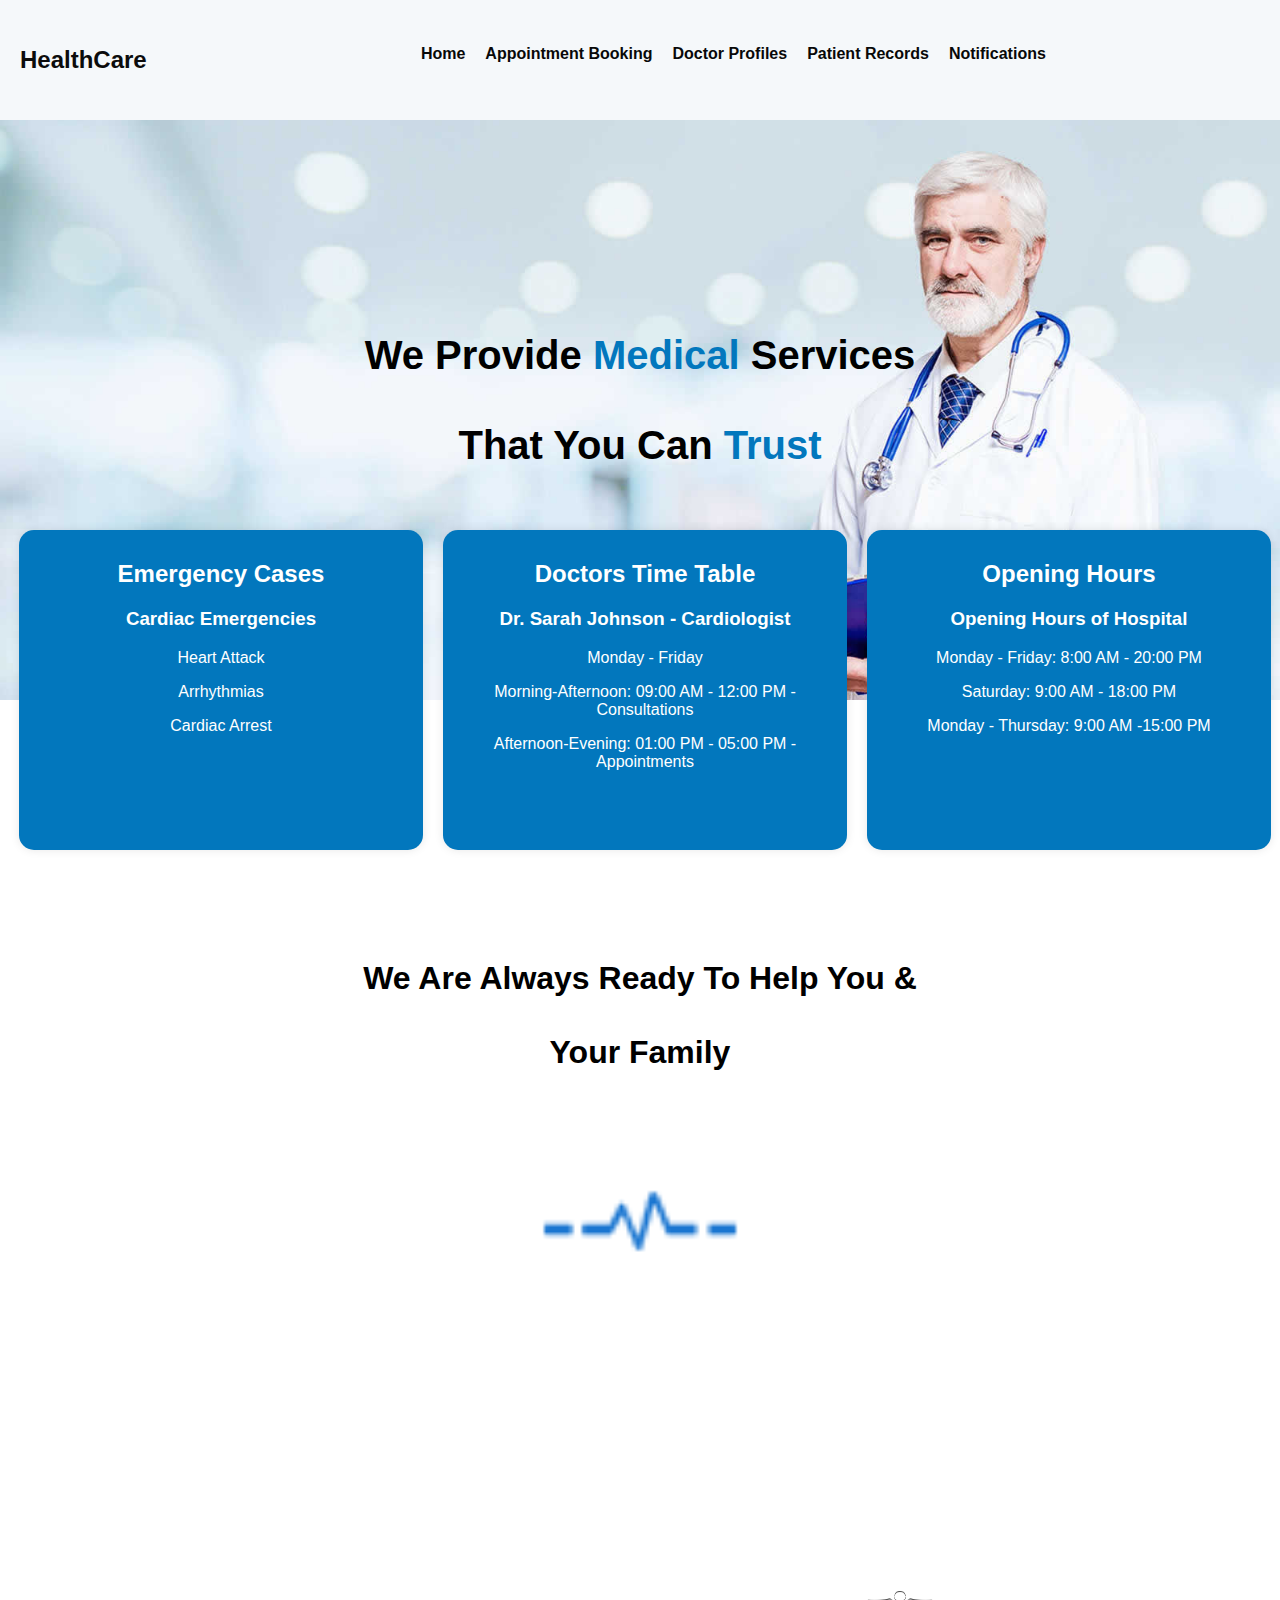
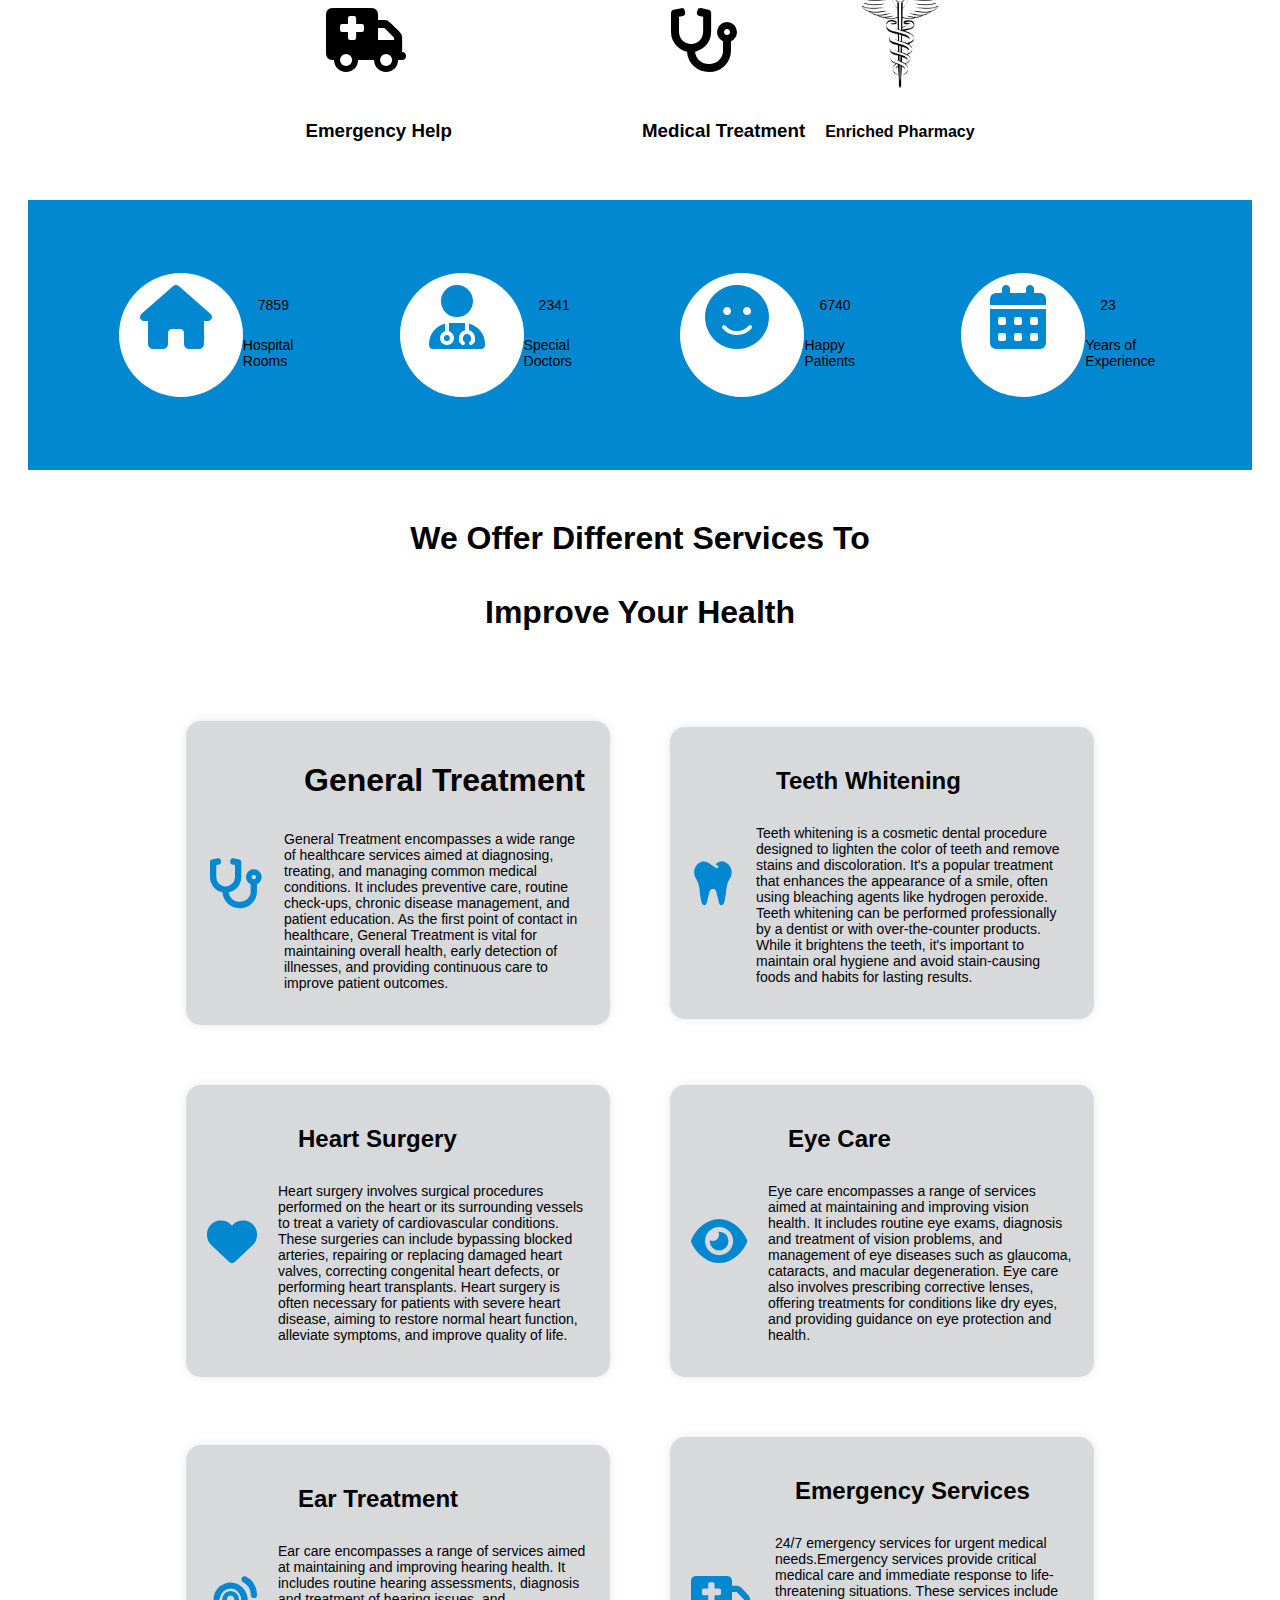
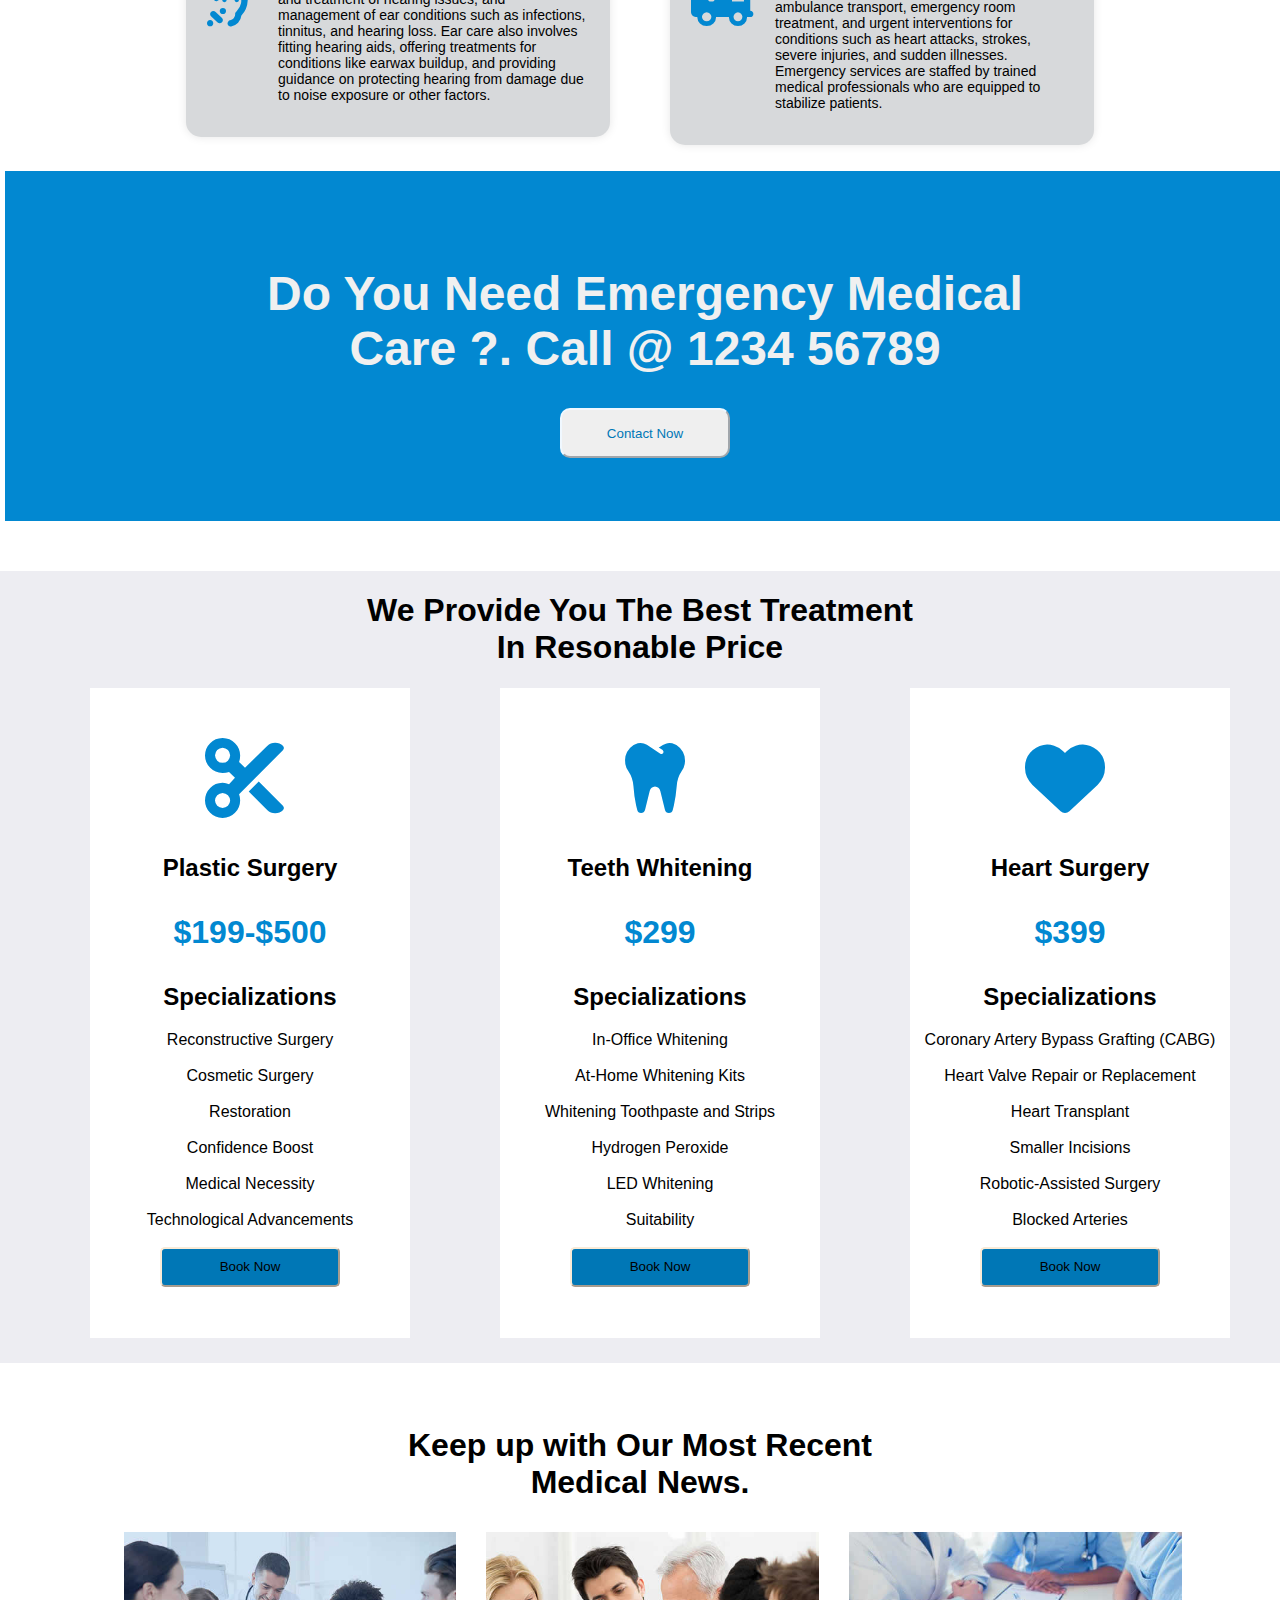
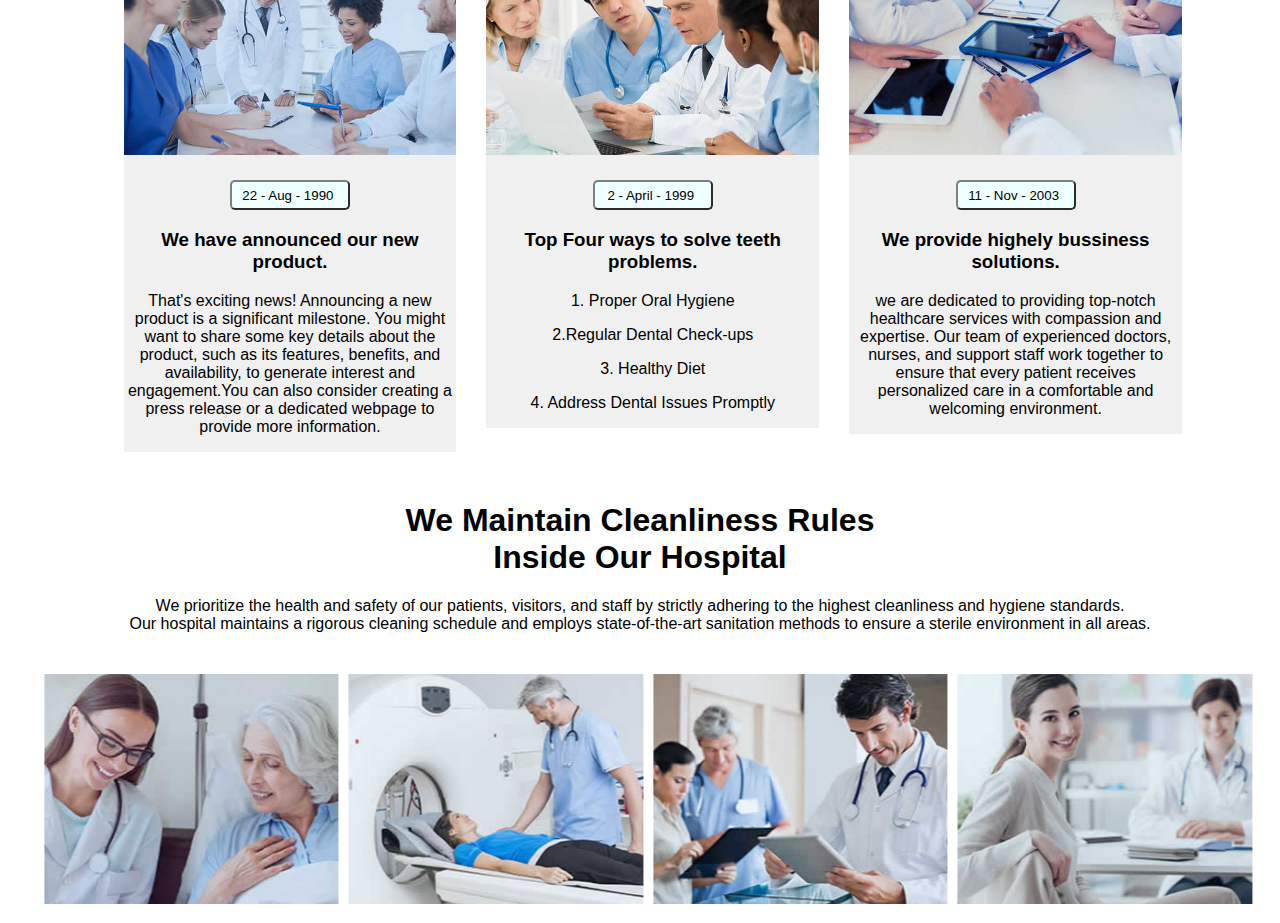
<file: index.html>
<!DOCTYPE html>
<html lang="en">
<head>
    <meta charset="UTF-8">
    <meta name="viewport" content="width=device-width, initial-scale=1.0">
    <title>Healthcare System</title>
    <link rel="stylesheet" href="styles.css">
    <link rel="stylesheet" href="https://cdnjs.cloudflare.com/ajax/libs/font-awesome/6.0.0/css/all.min.css">
</head>
<body>
    <!-- Header -->
    <header>
        <div class="logo">HealthCare</div>
        <nav>
            <ul>
                <li><a href="#">Home</a></li>
                <li><a href="appointment.html" target="_self">Appointment Booking</a></li>
                <li><a href="#">Doctor Profiles</a></li>
                <li><a href="#">Patient Records</a></li>
                <li><a href="#">Notifications</a></li>
            </ul>
        </nav>
    </header>
    
    <!-- Hero Section with Image Slider -->
    <section class="hero1">
        <div class="hero1-slider">
            <div class="slide active">
                <img src="Images/slider.jpg" alt="Slide 1">
                <div class="hero1-content">
                    <h1>We Provide <span class="highlight">Medical</span> Services<br><br> That You Can <span class="highlight">Trust</span></h1>
                </div>
            </div>
            <div class="slide">
                <img src="Images/slider2.jpg" alt="Slide 2">
                <div class="hero1-content">
                    <h1>We Provide <span class="highlight">Medical</span> Services<br><br> That You Can <span class="highlight">Trust</span></h1>
                </div>
            </div>
            <div class="slide">
                <img src="Images/slider3.jpg" alt="Slide 3">
                <div class="hero1-content">
                    <h1>We Provide <span class="highlight">Medical</span> Services<br><br> That You Can <span class="highlight">Trust</span></h1>
                </div>
            </div>
        </div>
    </section>
    <section class="list-courses">
        
        <div class="box1">
           
            <h2>Emergency Cases</h2>
            <h3>Cardiac Emergencies</h3>
            <p>
                Heart Attack
            </p>
            <p>Arrhythmias</p>
            <p>Cardiac Arrest</p>
           
            
        </div>

        <div class="box2">
           
            <h2>Doctors Time Table</h2>
            <h3>Dr. Sarah Johnson - Cardiologist</h3>
            <p>Monday - Friday</p>
            <p>Morning-Afternoon: 09:00 AM - 12:00 PM - Consultations</p>
            <p>Afternoon-Evening: 01:00 PM - 05:00 PM - Appointments</p>
            
        </div>

        <div class="box3">
            
            <h2>Opening Hours</h2>
            <h3>Opening Hours of Hospital</h3>
            <p>Monday - Friday: 8:00 AM - 20:00 PM</p>
            <p>Saturday: 9:00 AM - 18:00 PM</p>
            <p>Monday - Thursday: 9:00 AM -15:00 PM</p>
        </div>
    </section>
    <h2 class="quote">We Are Always Ready To Help You & <br><br>Your Family</h2>
    <!-- Other sections like Doctor Profiles and Testimonials here -->
    <div style="text-align: center;">
        <img src="Images/section-img.png" height="100px" width=200px  alt="Centered Image">
    </div>
    <!-------->
   <!-- Icons in a Row -->
<div class="icon-container">
    <div class="box4">
        <i class="fa-solid fa-truck-medical"></i>
    <h3>Emergency Help</h3>
    </div>
    <div class="box5">
        <i class="fa-solid fa-stethoscope"></i> 
        <h3>Medical Treatment</h3>
    </div>
    <div class="box6">
        <img src="Images/caduceus.png" height=70px width=70px>
        <h4>Enriched Pharmacy</h4>
    </div>
  
</div>
<div class="info">
    <div class="icon-with-text">
        <div class="room">
            <i class="fa-solid fa-house"></i> <!-- Home Icon -->
        </div>
        <div class="text-content">
            <p class="icon-text">7859</p>
            <p class="text">Hospital Rooms</p>
        </div>
    </div>
    <div class="icon-with-text">
        <div class="sp-doctor">
            <i class="fa-solid fa-user-md"></i> <!-- Doctor Icon -->
        </div>
        <div class="text-content">
            <p class="icon-text">2341</p>
            <p class="text">Special Doctors</p>
        </div>
    </div>
    <div class="icon-with-text">
        <div class="hp-patients">
            <i class="fa-solid fa-face-smile"></i> <!-- Happy Face Icon -->
        </div>
        <div class="text-content">
            <p class="icon-text">6740</p>
            <p class="text">Happy Patients</p>
        </div>
    </div>
    <div class="icon-with-text">
        <div class="yoe">
            <i class="fa-solid fa-calendar-alt"></i> <!-- Calendar Icon -->
        </div>
        <div class="text-content">
            <p class="icon-text">23</p>
            <p class="text">Years of Experience</p>
        </div>
    </div>
</div>
<h1 class="sample">We Offer Different Services To <br><br>Improve Your Health</h1>
<section class="services">
    <div class="icon-container">
        <div class="service-item">
            <i class="fas fa-stethoscope"></i>
            <div class="text-content">
                <h1>General Treatment</h1>
                <p>

                    General Treatment encompasses a wide range of healthcare services aimed at diagnosing, treating, and managing common medical conditions. It includes preventive care, routine check-ups, chronic disease management, and patient education. As the first point of contact in healthcare, General Treatment is vital for maintaining overall health, early detection of illnesses, and providing continuous care to improve patient outcomes.</p>
            </div>
        </div>
        <div class="service-item">
            <i class="fa-solid fa-tooth"></i> 
            <div class="text-content">
                <h2>Teeth Whitening</h2>
                <p>

                    Teeth whitening is a cosmetic dental procedure designed to lighten the color of teeth and remove stains and discoloration. It's a popular treatment that enhances the appearance of a smile, often using bleaching agents like hydrogen peroxide. Teeth whitening can be performed professionally by a dentist or with over-the-counter products. While it brightens the teeth, it's important to maintain oral hygiene and avoid stain-causing foods and habits for lasting results.</p>
            </div>
        </div>
        <div class="service-item">
            <i class="fa-solid fa-heart"></i>
            <div class="text-content">
                <h2>Heart Surgery</h2>
                <p>

                    Heart surgery involves surgical procedures performed on the heart or its surrounding vessels to treat a variety of cardiovascular conditions. These surgeries can include bypassing blocked arteries, repairing or replacing damaged heart valves, correcting congenital heart defects, or performing heart transplants. Heart surgery is often necessary for patients with severe heart disease, aiming to restore normal heart function, alleviate symptoms, and improve quality of life.</p>
            </div>
        </div>
        <div class="service-item">
            <i class="fas fa-eye"></i> <!-- Example icon for a new service -->
            <div class="text-content">
                <h2>Eye Care</h2>
                <p>Eye care encompasses a range of services aimed at maintaining and improving vision health. It includes routine eye exams, diagnosis and treatment of vision problems, and management of eye diseases such as glaucoma, cataracts, and macular degeneration. Eye care also involves prescribing corrective lenses, offering treatments for conditions like dry eyes, and providing guidance on eye protection and health.</p>
            </div>
        </div>
        <div class="service-item">
            <i class="fas fa-ear-listen"></i> <!-- Example icon for a new service -->
            <div class="text-content">
                <h2>Ear Treatment</h2>
                <p>Ear care encompasses a range of services aimed at maintaining and improving hearing health. It includes routine hearing assessments, diagnosis and treatment of hearing issues, and management of ear conditions such as infections, tinnitus, and hearing loss. Ear care also involves fitting hearing aids, offering treatments for conditions like earwax buildup, and providing guidance on protecting hearing from damage due to noise exposure or other factors.</p>
            </div>
        </div>
        <div class="service-item">
            <i class="fa-solid fa-ambulance"></i>

            <div class="text-content">
                <h2>Emergency Services</h2>
                <p>24/7 emergency services for urgent medical needs.Emergency services provide critical medical care and immediate response to life-threatening situations. These services include ambulance transport, emergency room treatment, and urgent interventions for conditions such as heart attacks, strokes, severe injuries, and sudden illnesses. Emergency services are staffed by trained medical professionals who are equipped to stabilize patients.</p>
            </div>
        </div>
    </div>
</section>
<section>
    <div class="care">
    <h1>Do You Need Emergency Medical<br> Care ?. Call @ 1234 56789</h1>
    <button type="button">Contact Now</button>
   
</div>
</section>

    <div class="prices">
        <h1>We Provide You The Best Treatment <br>In Resonable Price
        </h1>
        <div class="price-items">
            <div class="item1"> 
                <i class="fa-solid fa-scissors"></i>
                <h1>Plastic Surgery</h1>
                <p>$199-$500</p>

                <h2>Specializations</h2>
                <p1>Reconstructive Surgery</p1><br><br>
                <p2>Cosmetic Surgery</p2><br><br>
                <p3>Restoration</p3><br><br>
                <p4>Confidence Boost</p4><br><br>
                <p5>Medical Necessity</p5><br><br>
                <p6>Technological Advancements</p6><br><br>
             <button class="buy">Book Now</button>   

            </div>
            <div class="item2"> 
                <i class="fa-solid fa-tooth"></i>
                <h1>Teeth Whitening</h1>
                <p>$299</p>
                <h2>Specializations</h2>
                <p1>In-Office Whitening</p1><br><br>
                <p2>At-Home Whitening Kits</p2><br><br>
                <p3>Whitening Toothpaste and Strips</p3><br><br>
                <p4>Hydrogen Peroxide</p4><br><br>
                <p5>LED Whitening</p5><br><br>
                <p6>Suitability</p6><br><br>
                <button class="buy">Book Now</button>   
            </div>
            <div class="item3"> 
                <i class="fa-solid fa-heart"></i>
                <h1>Heart Surgery</h1>
                <p>$399</p>
                <h2>Specializations</h2>
                <p1>Coronary Artery Bypass Grafting (CABG)</p1><br><br>
                <p2>Heart Valve Repair or Replacement</p2><br><br>
                <p3>Heart Transplant</p3><br><br>
                <p4>Smaller Incisions</p4> <br><br>
                <p5>Robotic-Assisted Surgery</p5><br><br>   
                <p6>Blocked Arteries</p6><br><br>
                <button class="buy">Book Now</button>  
            </div>
        </div>
    </div>
<!--Our Medical in News---->
<div class="news">
    <h1>Keep up with Our Most Recent<br> Medical News.</h1>
    <div class="news-head">
        
        <div class="news1">
            <img src="Images/blog1.jpg" alt="Slide 1"> 
            <button class="read">22 - Aug - 1990</button>
            <h3>We have announced our new product.</h3>
            <p>That's exciting news! Announcing a new product is a significant milestone. You might want to share some key details about the product, such as its features, benefits, and availability, to generate interest and engagement.You can also consider creating a press release or a dedicated webpage to provide more information.</p>
        </div>
        <div class="news2">
            <img src="Images/blog2.jpg" alt="Slide 1">
            <button class="read">2 - April - 1999</button>
            <h3>Top Four ways to solve teeth problems.</h3>
            <p>1. Proper Oral Hygiene</p>
            <p>2.Regular Dental Check-ups</p>
            <p>3. Healthy Diet</p>
            <p>
                4. Address Dental Issues Promptly
            </p>
           
        </div>
        <div class="news3">
            <img src="Images/blog3.jpg" alt="Slide 1">
            <button class="read">11 - Nov - 2003</button>
            <h3>We provide highely bussiness solutions.</h3>
            <p>we are dedicated to providing top-notch healthcare services with compassion and expertise. Our team of experienced doctors, nurses, and support staff work together to ensure that every patient receives personalized care in a comfortable and welcoming environment.</p>
           
            
        </div>
    </div>
</div>
<section>
    <div class="clean">
        <h1>We Maintain Cleanliness Rules <br>Inside Our Hospital</h1>
        <p>We prioritize the health and safety of our patients, visitors, and staff by strictly adhering to the highest cleanliness and hygiene standards.<br> Our hospital maintains a rigorous cleaning schedule and employs state-of-the-art sanitation methods to ensure a sterile environment in all areas.</p>
       <marquee behavior="alternate" direction="left">
        <div class="clean-ness">
            <div class="clean1">
                <img src="Images/pf1.jpg" alt="Cleanliness Image 1">
            </div>
            <div class="clean2">
                <img src="Images/pf2.jpg" alt="Cleanliness Image 2">
            </div>
            <div class="clean3">
                <img src="Images/pf3.jpg" alt="Cleanliness Image 3">
            </div>
            <div class="clean4">
                <img src="Images/pf4.jpg" alt="Cleanliness Image 4">
            </div>
        </div>
    </marquee>
    </div>
</section>

    <!-- Footer -->
    <footer>
        <div class="footer-content">
            <div class="quick-links">
                <a href="#">Privacy Policy</a>
                <a href="#">Terms of Service</a>
            </div>
            <div class="contact-info">
                <p>123 Health St., Care City</p>
                <p>Email: info@healthcare.com</p>
                <p>Phone: +123-456-7890</p>
            </div>
            <div class="social-media">
                <a href="#">Facebook</a>
                <a href="#">Twitter</a>
                <a href="#">LinkedIn</a>
            </div>
        </div>
    </footer>

    <script>
        document.addEventListener('DOMContentLoaded', function () {
            let currentSlide = 0;
            const slides = document.querySelectorAll('.hero1-slider .slide');
            const totalSlides = slides.length;

            function showSlide(index) {
                slides.forEach((slide, i) => {
                    slide.classList.remove('active');
                    if (i === index) {
                        slide.classList.add('active');
                    }
                });
            }

            function nextSlide() {
                currentSlide = (currentSlide + 1) % totalSlides;
                showSlide(currentSlide);
            }

            // Show the first slide initially
            showSlide(currentSlide);

            // Change slide every 5 seconds
            setInterval(nextSlide, 5000);
        });
    </script>
  <script>
    document.addEventListener('DOMContentLoaded', () => {
        const cleanNessContainer = document.querySelector('.clean-ness');
        const scrollAmount = 1; // Adjust this value to control the scroll speed
        const scrollInterval = 5; // Interval in milliseconds (lower is faster)

        // Function to handle scrolling
        function scrollImages() {
            cleanNessContainer.scrollLeft += scrollAmount;
            
            // Reset scroll position to create an infinite scroll effect
            if (cleanNessContainer.scrollLeft >= cleanNessContainer.scrollWidth / 2) {
                cleanNessContainer.scrollLeft = 0;
            }
        }

        // Start scrolling images
        setInterval(scrollImages, scrollInterval);
    });
</script>


</body>
</html>
</file>
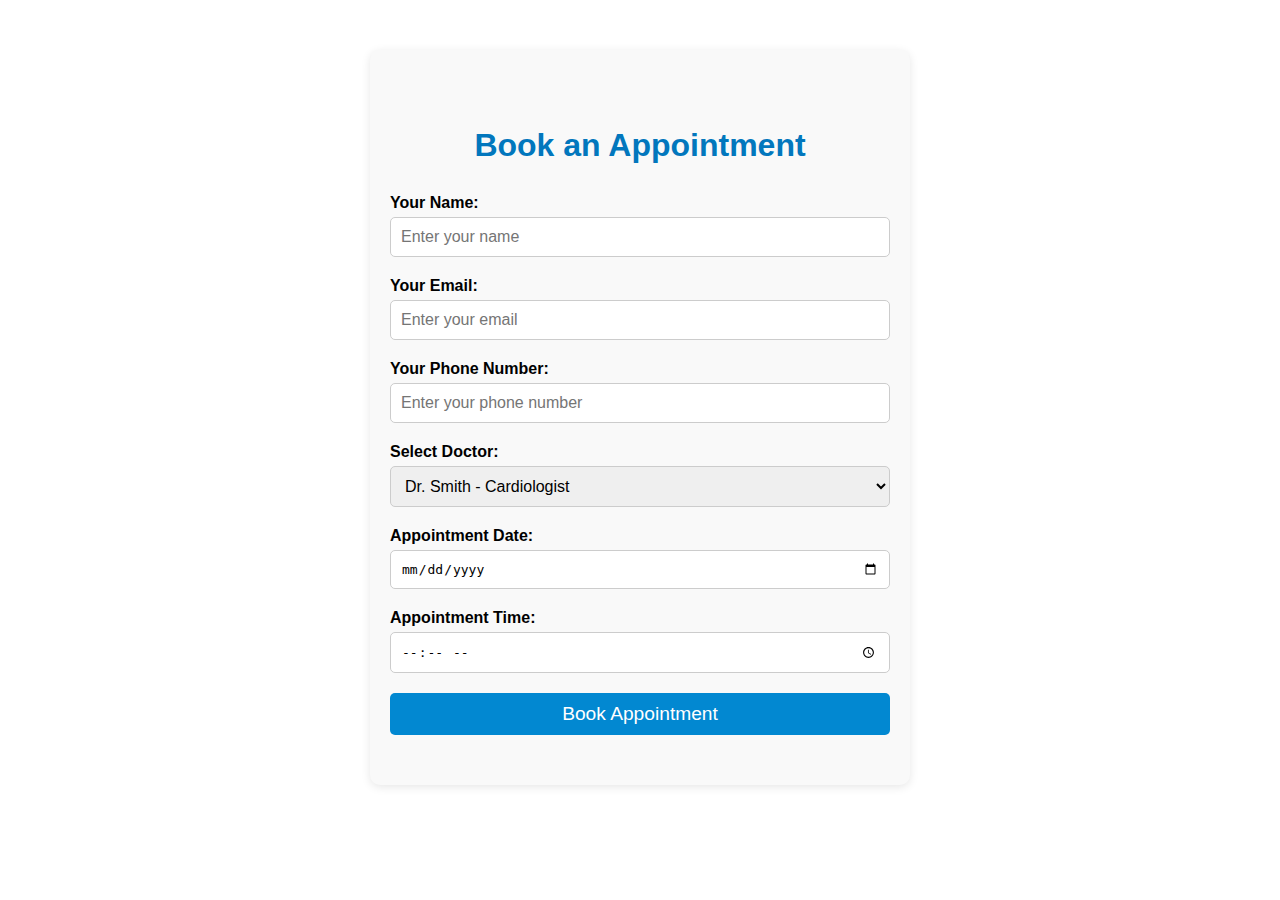
<file: appointment.html>
<!DOCTYPE html>
<html lang="en">

<head>
    <meta charset="UTF-8">
    <meta name="viewport" content="width=device-width, initial-scale=1.0">
    <title>Book an Appointment</title>
    <link rel="stylesheet" href="appointment.css" >
</head>

<body>
    <!-- Appointment Booking Section -->
    <section class="appointment-booking">
        <h2>Book an Appointment</h2>
        <form class="appointment-form" action="#" method="post">
            <label for="patient-name">Your Name:</label>
            <input type="text" id="patient-name" name="patient-name" placeholder="Enter your name" required>

            <label for="patient-email">Your Email:</label>
            <input type="email" id="patient-email" name="patient-email" placeholder="Enter your email" required>

            <label for="patient-phone">Your Phone Number:</label>
            <input type="tel" id="patient-phone" name="patient-phone" placeholder="Enter your phone number" required>

            <label for="doctor-name">Select Doctor:</label>
            <select id="doctor-name" name="doctor-name" required>
                <option value="Dr. Smith">Dr. Smith - Cardiologist</option>
                <option value="Dr. Johnson">Dr. Johnson - Dermatologist</option>
                <!-- Add more doctors as needed -->
            </select>

            <label for="appointment-date">Appointment Date:</label>
            <input type="date" id="appointment-date" name="appointment-date" required>

            <label for="appointment-time">Appointment Time:</label>
            <input type="time" id="appointment-time" name="appointment-time" required>

            <button type="submit">Book Appointment</button>
        </form>
    </section>
</body>

</html>
</file>
<file: styles.css>
/* General Styles */
body {
    font-family: 'Open Sans', sans-serif;
    margin: 0;
    padding: 0;
    box-sizing: border-box;
    height: 3000px;
}

/* Header */
header {
    position: fixed;
    top: 0;
    left: 0;
    right: 0;
    text-align: center;
    width: 100%;
    background-color: hsl(200, 37%, 97%);
    color: rgb(12, 12, 12);
    display: flex;
    justify-content: center;
    align-items: center;
    padding: 10px 20px;
    z-index: 1000;
}

header nav {
    display: flex;
    justify-content: center;
    flex-grow: 1;
}

header .logo {
    font-size: 1.5em;
    font-weight: bold;
    text-align: center;
}

header nav ul {
    list-style: none;
    display: flex;
    margin: 0;
    padding: 0;
    height: 100px;
    text-align: center;
}

header nav ul li {
    margin-left: 20px;
    padding-top: 35px;
    text-align: center;
}

header nav ul li a {
    color: #080808;
    text-decoration: none;
    font-weight: bold;
}

header nav ul li a:hover {
    text-decoration: underline;
}

/* Hero Section */
.hero1 {
    margin-top: 100px;
    position: relative;
}

.hero1-slider {
    position: relative;
    width: 100%;
    height: 600px; /* Adjust height as needed */
    overflow: hidden;
}

.slide {
    position: absolute;
    width: 100%;
    height: 100%;
    opacity: 0;
    transition: opacity 1s ease-in-out;
}

.slide.active {
    opacity: 1;
}

.slide img {
    width: 100%;
    height: 100%;
    object-fit: cover;
}

.hero1-content {
    position: absolute;
    z-index: 2;
    top: 50%;
    left: 50%;
    transform: translate(-50%, -50%);
    color: black;
    text-align: center;
}

.hero1 h1 {
    font-size: 2.5em;
    margin: 0;
}

.hero1 .highlight {
    color: #0277bd; /* Blue color for "Medical" and "Trust" */
}

.list-courses {
    position: relative; /* Ensure relative positioning of the container */
    margin-top: -180px; /* Adjust this value to control the overlap */
    z-index: 10; /* Ensure the boxes appear above the hero section */
    display: flex;
    flex-wrap: wrap;
    justify-content: center;
}

.list-courses .box1, .box2, .box3  {
    display: inline-block;
    height: 300px;
    width: 30%; /* Adjust to fit 3 items in a row */
    margin: 10px;
    background-color: #0277bd;
    vertical-align: top;
    text-align: center;
    box-shadow: 0px 0px 10px rgba(0,0,0,0.1);
    padding: 10px;
    border-radius: 15px;
    color: white;
    transition: transform 0.3s ease, background-color 0.3s ease, box-shadow 0.3s ease;
}

.list-courses .box1:hover,
.list-courses .box2:hover,
.list-courses .box3:hover {
    transform: translateY(-10px); /* Move the box up slightly */
    box-shadow: 0px 10px 20px rgba(0, 0, 0, 0.2); /* Add a larger shadow */
    background-color: #0288d1; /* Change background color on hover */
}

.list-courses .box3 {
    margin-right: 0;
}

.quote {
    text-align: center;
    font-size: xx-large;
    margin: 100px 20px; /* Add some horizontal margin for better spacing */
}

div i {
    margin-right: 10px; /* Adds space between icons */
    height: 100px;
}

.box5 {
    margin-left: 170px;
}

/* Icon Container */
.icon-container {
    display: flex;
    margin-top: 0px;
    justify-content: center;
    align-items: center;
    height: 30vh; /* Full viewport height */
    gap: 20px; /* Space between icons */
    flex-wrap: wrap; /* Allow wrapping on smaller screens */
}

/* Style the icons and add a circle around them */
.icon-container i {
    margin-top: 20px;
    font-size: 4rem; /* Icon size */
    width: 120px; /* Fixed width to ensure a perfect circle */
    height: 120px; /* Fixed height to match width */
    border: 1px solid transparent; /* Circle border */
    border-radius: 50%; /* Makes the border a circle */
    display: flex;
    justify-content: center;
    align-items: center;
    transition: all 0.3s ease; /* Smooth transition for hover effect */
}

/* Hover effect - changes the circle border to blue */
.icon-container i:hover {
    border-color: none; /* Change border color on hover */
    background-color: #0077b6; /* Optional: Add a background color */
}

.box6 {

    display: flex;
    flex-direction: column;
    align-items: center; /* Center the content horizontally */
    text-align: center; /* Center the text below the image */
    margin-top: 20px;
}

.box6 img {
    width: 100px;
    height: 100px;
    border-radius: 50%; /* Makes the image circular */
    background-color: none; /* No background initially */
    padding: 10px; /* Adds space between image and border */
    transition: background-color 0.3s ease; /* Smooth transition for hover effect */
}

/* Hover effect to intensify the blue color */
.box6 img:hover {
    background-color: #0288d1; /* Change to a darker blue on hover */
}

.box6 h4 {
    margin-top: 25px; /* Space between the image and the text */
    color: black; /* Text color */
}

.info {
    width: 92.5%;
    margin: 5px auto; /* Center the section */
    background-color: #0288d1;
    display: flex;
    justify-content: space-evenly; /* Space out icon-text pairs evenly */
    align-items: center;
    height: 30vh;
    padding: 0 20px; /* Add padding to prevent content from touching edges */
    flex-wrap: wrap; /* Allow wrapping on smaller screens */
}

.icon-with-text {
    display: flex;
    align-items: center; /* Vertically center the text with the icon */
    width: 200px; /* Fix the width to align text and icons consistently */
    margin: 10px;
}

.room, .sp-doctor, .hp-patients, .yoe {
    width: 120px; /* Fixed width for the circle */
    height: 120px; /* Fixed height to match width */
    border-radius: 50%; /* Makes the container a circle */
    background-color: white; /* Circle color as white */
    display: flex; /* Enables flexbox for centering */
    justify-content: center; /* Centers the icon horizontally */
    align-items: center; /* Centers the icon vertically */
    transition: all 0.3s ease; /* Smooth transition for hover effect */
    border: 2px solid transparent; /* Initial transparent border */
    flex-shrink: 0; /* Prevent the circle from shrinking */
}

.info-room {
    padding-left: 20px;
}

.room i, .sp-doctor i, .hp-patients i, .yoe i {
    font-size: 4rem; /* Icon size */
    color: #0288d1; /* Icon color */
}

.room:hover, .sp-doctor:hover, .hp-patients:hover, .yoe:hover {
    background-color: white; /* Background color remains white */
    border-color: black; /* Change border color to black on hover */
}

.icon-text {
    font-size: 2.2rem; /* Adjust text size as needed */
    color: white; /* Text color */
    margin-left: 15px; /* Space between the icon and the text */
    white-space: nowrap; /* Prevent the text from wrapping to the next line */
}

.text {
    font-size: 1.4rem;
    color: white;
}

.sample {
    text-align: center;
    margin-top: 50px;
}

/* Services */
.services {
    position: relative;
    margin-top: -180px;
    z-index: 10;
}

.icon-container {
    display: flex;
    margin-top: 250px;
    flex-wrap: wrap;
    justify-content: center; /* Center items */
}

.service-item {
    display: flex;
    align-items: center;
    width: 30%; /* Adjust to fit 3 items in a row */
    background-color: hsl(210, 5%, 85%);
    margin: 20px;
    padding: 20px;
    box-shadow: 0px 0px 10px rgba(0, 0, 0, 0.1);
    border-radius: 15px;
    color: black;
    transition: box-shadow 0.3s ease, background-color 0.3s ease;
}

.service-item:hover {
    box-shadow: 0px 10px 20px rgba(0, 0, 0, 0.2);
    background-color: #f0f0f0;
}

.service-item i {
    font-size: 50px;
    margin-right: 20px;
    color: #0288d1; /* Change this to the desired icon color */
}

.text-content {
    display: flex;
    flex-direction: column;
    align-items: flex-start;
}

.text-content h1, .text-content h2, .text-content h4 {
    margin-left: 20px;
}

.text-content p {
    margin-top: 10px;
    font-size: 14px;
    color: black;
}

.care {
    position: relative;
    z-index: 1;
    margin-top: 850px;
    height: 350px;
    width: 100%;
    margin: 800px 5px 50px 5px;
    background-color: #0288d1;
    font-family: 'Segoe UI', Tahoma, Geneva, Verdana, sans-serif;
    text-align: center;
    align-content: center;
    color: #f0f0f0;
    font-size: x-large;
}

.care button {
    height: 50px;
    width: 170px;
    border-color: aliceblue;
    color: #0077b6;
    border-radius: 10px;
}
.care button:hover{
    background-color: #0288d1;
    color: antiquewhite;
    font-size: x-large;
}
.prices{
    background-color: hwb(240 93% 5%);
    text-align: center;
    align-content: center;
    color: black;
}
.price-items{
    height:650px;
    width: 100%px;
    display: flex;
    margin-bottom: 25px;
    
    
}
.price-items h1{
    font-size: x-large;
}
.price-items .item1, .item2, .item3{
    width:25%;
    margin-left: 90px;
    background-color: white;
    border-color: rgb(5, 4, 4);
}
.price-items i{
    margin-top: 50px;
    align-items: center;
    font-size: 5rem; 
    width: 100px; /* Ensures consistent width if needed */
    height: 100px; /* Sets height if the icon needs to be constrained */ 
    justify-content: center;
  color: #0288d1;
 }
 .price-items p{
    font-size: xx-large;
    color: #0288d1;
    font-weight: bold;
 }
 .price-items .buy{
    height: 40px;
    width:180px;
    background-color: #0077b6;
    border-radius: 5px;
    border-color: antiquewhite;
 
}
.price-items .buy:hover{
    
    font-size: medium;
    color: hsl(210, 8%, 90%);
}
.news{
    margin-top: 5%;
    text-align: center;
    align-items: center;
    
   
}

.news-head .news1, .news2, .news3 {
    margin-top: 10px;
    height: 260px;
    width: 26%;
    margin-left: 2%;
    display: inline-table;

    background-color: #f0f0f0;
    overflow: hidden; 
    text-align: center;
    position: relative;
}

.news-head .news1 img, .news2 img, .news3 img {
    width: 100%;
    height: 100%;
    object-fit: cover; 
    vertical-align: middle;
   
}
.news-head .read{
    height: 30px;
    width: 120px;
    margin-top: 25px;
    padding-left: 2px;
    background-color: azure;
    border-radius: 5px;
    border-color: #7c8080;
}
.news-head .read:hover{
    background-color: #0288d1;
    color: white;
    font-size: 15px;
   
}
.clean {
    margin-top: 50px;
    text-align: center;
    align-items: center;
}

.clean-ness {
    margin-top: 10px;
    height: 260px;
    width: 100%;
    display: flex;
    margin-left: 30px;
    overflow: hidden; /* Hide overflowing content */
    white-space: nowrap; /* Prevent wrapping */
    align-items: center; /* Center content vertically */
}

.clean-ness > div {
    display: inline-block;
    height: 230px;
    width: 23%;
    margin: 0 5px; /* Margin for spacing between items */
    vertical-align: top;
}

.clean-ness img {
    height: 100%;
    width: 100%;
    object-fit: cover;
}




/* Footer */
footer {
    position: fixed;
    background-color: #0077b6;
    color: white;
    padding: 20px;
    text-align: center;
}

footer .footer-content {
    display: flex;
    justify-content: center; /* Center footer content */
    flex-wrap: wrap;
}

footer .quick-links a,
footer .social-media a {
    color: white;
    text-decoration: none;
    margin: 0 10px;
}

footer .quick-links a:hover,
footer .social-media a:hover {
    text-decoration: underline;
}

footer .contact-info p {
    margin: 5px 0;
}

/* Responsive Design */
@media (max-width: 1024px) {
    header nav ul {
        flex-direction: column;
        height: auto; /* Allow height to adjust for vertical layout */
    }

    .hero1 h1 {
        font-size: 2em;
    }

    .list-courses .box1, .list-courses .box2, .list-courses .box3 {
        width: 100%; /* Stack items vertically on smaller screens */
        margin: 10px 0;
    }

    .info {
        flex-direction: column; /* Stack items vertically */
        align-items: center;
        padding: 10px;
    }

    .icon-with-text {
        width: 100%; /* Full width for better stacking */
        justify-content: center; /* Center items horizontally */
    }

    .info-room {
        padding-left: 0; /* Remove extra padding on smaller screens */
    }

    .service-item {
        width: 100%; /* Stack items vertically on smaller screens */
        margin: 10px 0;
    }
}

@media (max-width: 768px) {
    .hero1 h1 {
        font-size: 1.5em; /* Further reduce font size for smaller screens */
    }

    header nav ul li {
        margin-left: 0;
        padding-top: 10px;
    }

    .icon-container i {
        font-size: 3rem; /* Reduce icon size for smaller screens */
        width: 100px; /* Adjust width */
        height: 100px; /* Adjust height */
    }

    .box6 img {
        width: 80px;
        height: 80px;
    }

    .info {
        padding: 10px;
    }

    .icon-with-text {
        width: 100%; /* Full width for better stacking */
    }

    .text-content p {
        font-size: 12px; /* Reduce font size for better readability */
    }

    footer .footer-content {
        flex-direction: column;
    }

    footer .quick-links a,
    footer .social-media a {
        margin: 5px 0;
    }
}
</file>
<file: appointment.css>
/* General Styles */
body {
    font-family: 'Open Sans', sans-serif;
    margin: 0;
    padding: 0;
    box-sizing: border-box;
}

/* Appointment Booking Section */
.appointment-booking {
    padding: 50px 20px;
    background-color: #f9f9f9;
    max-width: 500px;
    margin: 50px auto;
    border-radius: 10px;
    box-shadow: 0 2px 10px rgba(0, 0, 0, 0.1);
}

.appointment-booking h2 {
    text-align: center;
    margin-bottom: 30px;
    font-size: 2em;
    color: #0277bd;
}

.appointment-form {
    display: flex;
    flex-direction: column;
}

.appointment-form label {
    margin-bottom: 5px;
    font-weight: bold;
}

.appointment-form input,
.appointment-form select {
    padding: 10px;
    margin-bottom: 20px;
    border: 1px solid #ccc;
    border-radius: 5px;
    font-size: 1em;
    width: 100%;
    box-sizing: border-box;
}

.appointment-form button {
    padding: 10px;
    font-size: 1.2em;
    background-color: #0288d1;
    color: white;
    border: none;
    border-radius: 5px;
    cursor: pointer;
    transition: background-color 0.3s ease;
}

.appointment-form button:hover {
    background-color: #0277bd;
}
</file>
